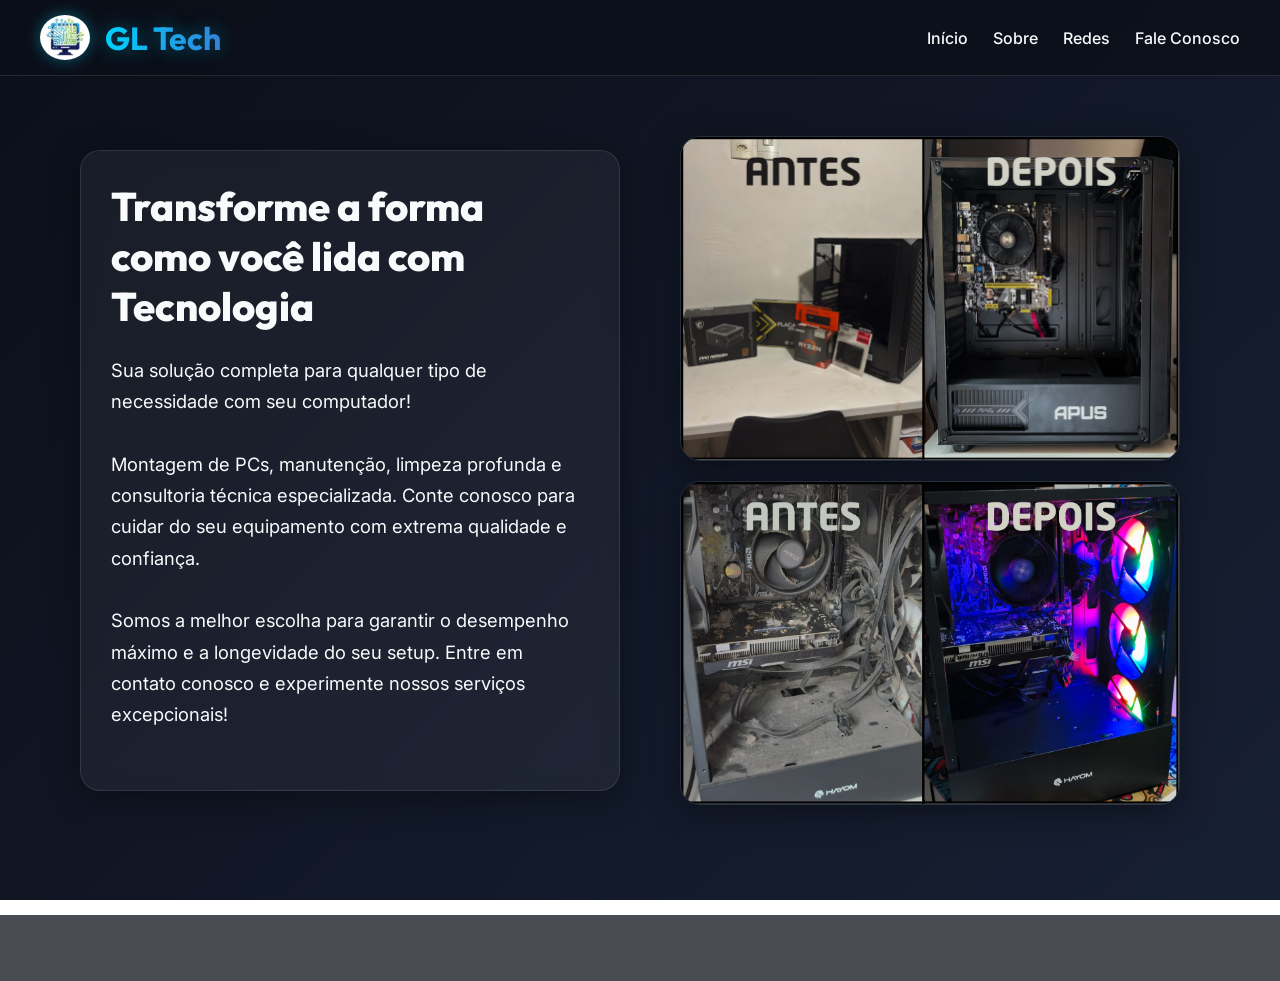
<file: index.html>
<!DOCTYPE html>
<html lang="pt-BR">
<head>
  <meta charset="UTF-8">
  <meta name="viewport" content="width=device-width, initial-scale=1.0">
  <title>GL Tech - Assistência Técnica</title>
  <link rel="stylesheet" href="style.css">
</head>
<body>

<header>
  <div class="logo-container">
    <img src="imagens/Logo GLTech.png" alt="Logo GL Tech" class="logo">
    <h1 class="logo-text">GL Tech</h1>
  </div>
  <nav>
    <a href="index.html">Início</a>
    <a href="sobre.html">Sobre</a>
    <a href="redes.html">Redes</a>
    <a href="contato.html">Fale Conosco</a>
  </nav>
</header>

<main>
  <section class="hero-container">
    <div class="hero-text glass-card">
      <h2>Transforme a forma como você lida com Tecnologia</h2>
      <p class="principal">
          <strong>Sua solução completa para qualquer tipo de necessidade com seu computador!</strong><br><br>
          Montagem de PCs, manutenção, limpeza profunda e consultoria técnica especializada. Conte conosco para cuidar do seu equipamento com extrema qualidade e confiança.<br><br>
          Somos a melhor escolha para garantir o desempenho máximo e a longevidade do seu setup. Entre em contato conosco e experimente nossos serviços excepcionais!
      </p>
    </div>
    
    <div class="hero-gallary">
      <img src="imagens/ANTES&DEPOIS1.500px.png" alt="Antes e Depois Montagem">
      <img src="imagens/ANTES&DEPOISFULL.png" alt="Antes e Depois Limpeza">
    </div>
  </section>
</main>

<footer>
  <p>© 2026 GL Tech - Todos os direitos reservados</p>
</footer>

</body>
</html>
</file>
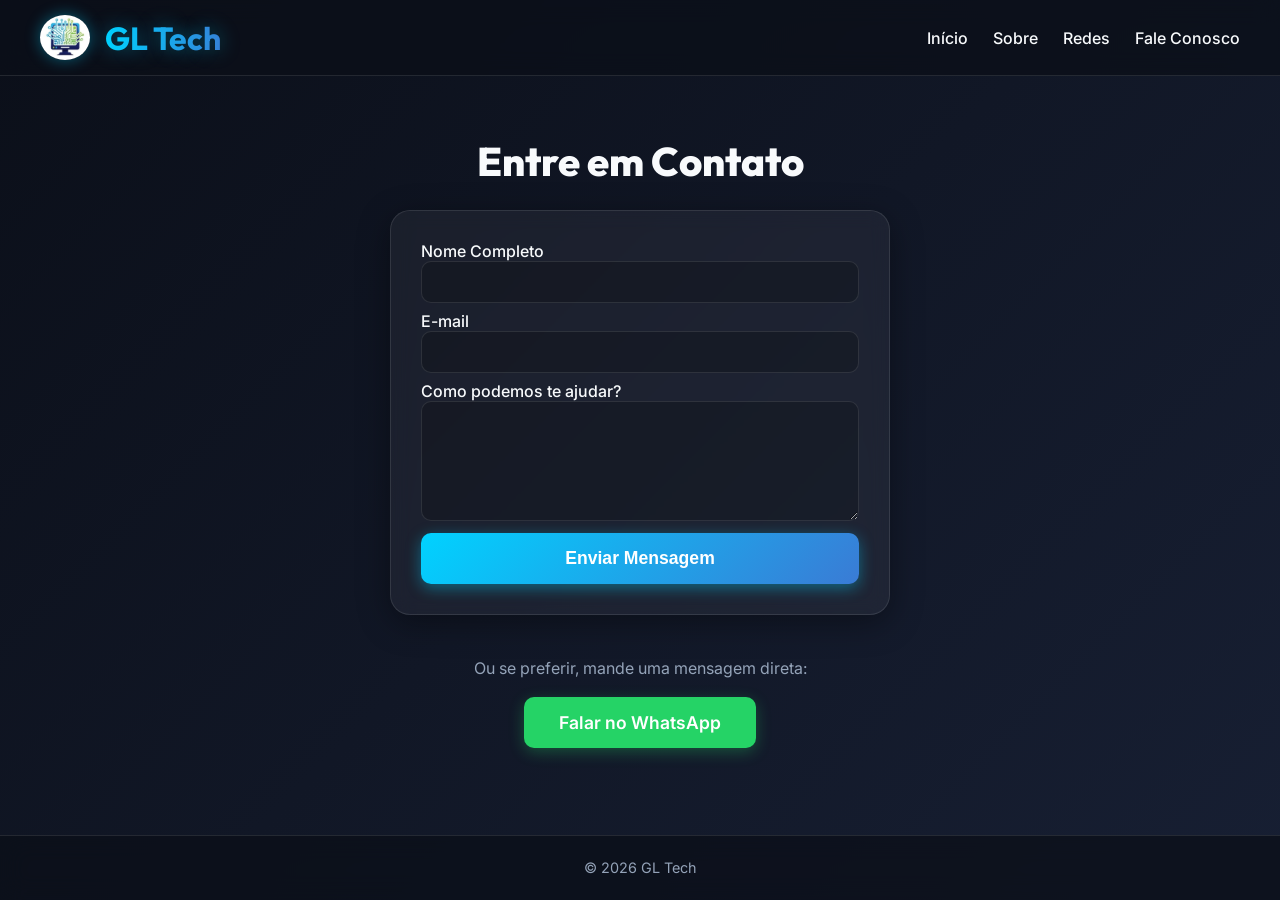
<file: contato.html>
<!DOCTYPE html>
<html lang="pt-BR">
<head>
  <meta charset="UTF-8">
  <meta name="viewport" content="width=device-width, initial-scale=1.0">
  <title>Contato - GL Tech</title>
  <link rel="stylesheet" href="style.css">
</head>
<body>
<header>
  <div class="logo-container">
    <img src="imagens/Logo GLTech.png" alt="Logo GL Tech" class="logo">
    <h1 class="logo-text">GL Tech</h1>
  </div>
  <nav>
    <a href="index.html">Início</a>
    <a href="sobre.html">Sobre</a>
    <a href="redes.html">Redes</a>
    <a href="contato.html">Fale Conosco</a>
  </nav>
</header>

<main>
  <h2>Entre em Contato</h2>
  
  <div class="form-container glass-card">

<form
  action="https://formspree.io/f/xpqonped"
  method="POST"
> <label>
    Nome Completo
    <input type="text" name="name">
</label>
  <label>
    E-mail
    <input type="email" name="email">
  </label>
  <label>
    Como podemos te ajudar?
    <textarea name="mensagem"></textarea>
  </label>
      <button type="submit">Enviar Mensagem</button>
    </form>
  </div>

  <div class="whatsapp-container">
    <p>Ou se preferir, mande uma mensagem direta:</p>
    <a href="https://wa.me/5521972690466" target="_blank" class="whatsapp-btn">
      Falar no WhatsApp
    </a>
  </div>
</main>

<footer>
  <p>© 2026 GL Tech</p>
</footer>
</body>
</html>
</file>
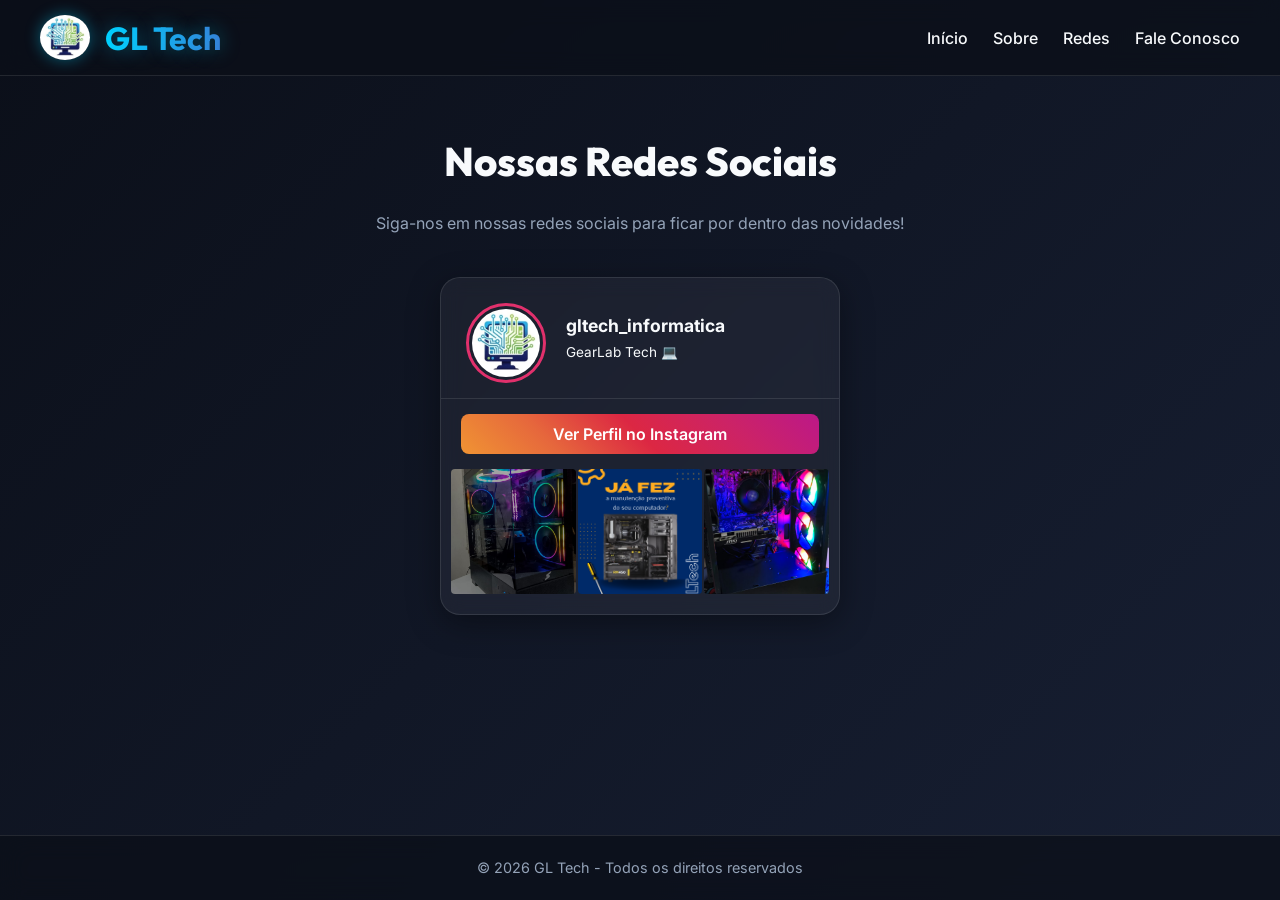
<file: redes.html>
<!DOCTYPE html>
<html lang="pt-BR">
<head>
  <meta charset="UTF-8">
  <meta name="viewport" content="width=device-width, initial-scale=1.0">
  <title>Redes Sociais - GL Tech</title>
  <link rel="stylesheet" href="style.css">
</head>
<body>

<header>
  <div class="logo-container">
    <img src="imagens/Logo GLTech.png" alt="Logo GL Tech" class="logo">
    <h1 class="logo-text">GL Tech</h1>
  </div>
  <nav>
    <a href="index.html">Início</a>
    <a href="sobre.html">Sobre</a>
    <a href="redes.html">Redes</a>
    <a href="contato.html">Fale Conosco</a>
  </nav>
</header>

<main>
  <h2>Nossas Redes Sociais</h2>

  <p class="ig-text">Siga-nos em nossas redes sociais para ficar por dentro das novidades!</p>
  
  <div class="redes-container">
    <div class="glass-card ig-preview">
      <div class="ig-header">
        <img src="imagens/Logo GLTech.png" alt="Logo" class="ig-avatar">
        <div class="ig-info">
          <h3>gltech_informatica</h3>
          <p>GearLab Tech  💻</p>
        </div>
      </div>
      
      <a href="https://www.instagram.com/gltech_informatica?igsh=dDN5OHp1YzUxMnFy" target="_blank" class="ig-follow-btn">Ver Perfil no Instagram</a>
      
      <div class="ig-grid">
        <img src="imagens/PC.jpeg" alt="Post">
        <img src="imagens/Texto do seu parágrafo (2).png" alt="Post">
        <img src="imagens/depois2.jpeg" alt="Post">
      </div>
    </div>
  </div>
</main>

<footer>
  <p>© 2026 GL Tech - Todos os direitos reservados</p>
</footer>

</body>
</html>
</file>
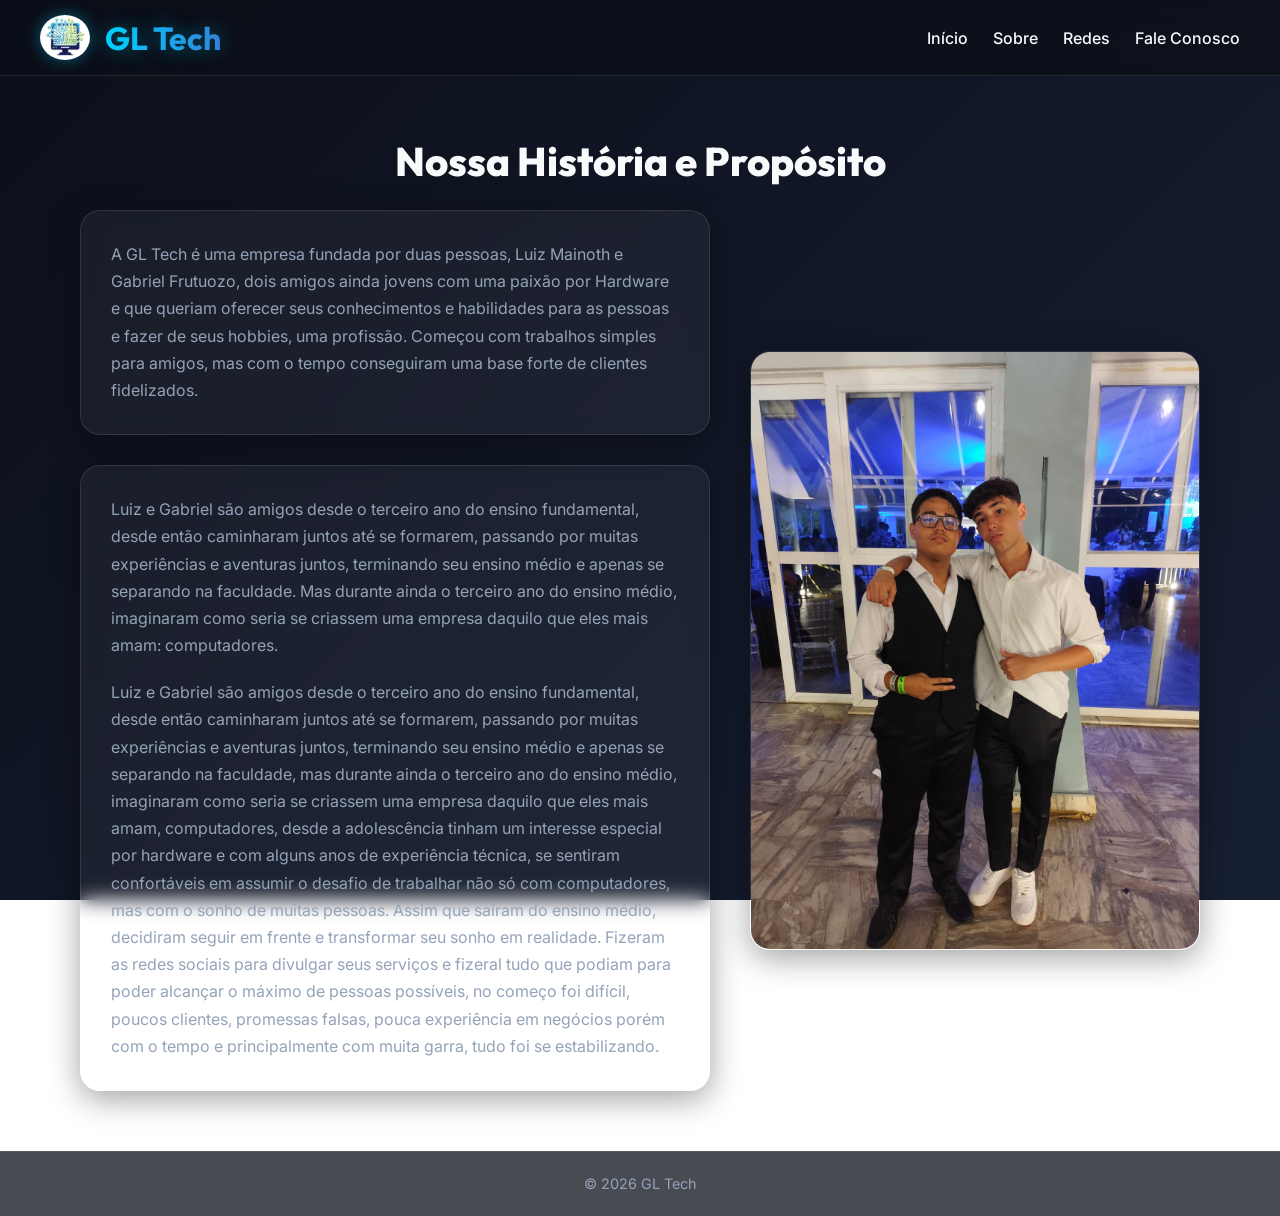
<file: sobre.html>
<!DOCTYPE html>
<html lang="pt-BR">
<head>
  <meta charset="UTF-8">
  <meta name="viewport" content="width=device-width, initial-scale=1.0">
  <title>Sobre - GL Tech</title>
  <link rel="stylesheet" href="style.css">
</head>
<body>
<header>
  <div class="logo-container">
    <img src="imagens/Logo GLTech.png" alt="Logo GL Tech" class="logo">
    <h1 class="logo-text">GL Tech</h1>
  </div>
  <nav>
    <a href="index.html">Início</a>
    <a href="sobre.html">Sobre</a>
    <a href="redes.html">Redes</a>
    <a href="contato.html">Fale Conosco</a>
  </nav>
</header>

<main>
  <h2>Nossa História e Propósito</h2>
  
  <div class="sobre-container">
    <div class="sobre-text">
      <div class="glass-card sobre-card">
        <p>A GL Tech é uma empresa fundada por duas pessoas, Luiz Mainoth e Gabriel Frutuozo, dois amigos ainda jovens com uma paixão por Hardware e que queriam oferecer seus conhecimentos e habilidades para as pessoas e fazer de seus hobbies, uma profissão. Começou com trabalhos simples para amigos, mas com o tempo conseguiram uma base forte de clientes fidelizados.</p>
      </div>
      
      <div class="glass-card sobre-card">
        <p>Luiz e Gabriel são amigos desde o terceiro ano do ensino fundamental, desde então caminharam juntos até se formarem, passando por muitas experiências e aventuras juntos, terminando seu ensino médio e apenas se separando na faculdade. Mas durante ainda o terceiro ano do ensino médio, imaginaram como seria se criassem uma empresa daquilo que eles mais amam: computadores.</p>
        <br>
        <p>Luiz e Gabriel são amigos desde o terceiro ano do ensino fundamental, desde então caminharam juntos até se formarem, passando por muitas experiências e aventuras juntos, terminando seu ensino médio e apenas se separando na faculdade, mas durante ainda o terceiro ano do ensino médio, imaginaram como seria se criassem uma empresa daquilo que eles mais amam, computadores, desde a adolescência tinham um interesse especial por hardware e com alguns anos de experiência técnica, se sentiram confortáveis em assumir o desafio de trabalhar não só com computadores, mas com o sonho de muitas pessoas. Assim que saíram do ensino médio, decidiram seguir em frente e transformar seu sonho em realidade. Fizeram as redes sociais para divulgar seus serviços e fizeral tudo que podiam para poder alcançar o máximo de pessoas possíveis, no começo foi difícil, poucos clientes, promessas falsas, pouca experiência em negócios porém com o tempo e principalmente com muita garra, tudo foi se estabilizando.</p>
      </div>
    </div>
    
    <img src="imagens/WhatsApp Image 2026-04-06 at 21.58.30.jpeg" alt="Luiz e Gabriel" class="amigos">
  </div>
</main>

<footer>
  <p>© 2026 GL Tech</p>
</footer>
</body>
</html>
</file>
<file: style.css>
@import url('https://fonts.googleapis.com/css2?family=Inter:wght@300;400;500;600&family=Outfit:wght@400;700;800&display=swap');

:root {
  --bg-color: #0b0f19;
  --bg-gradient: linear-gradient(135deg, #0b0f19 0%, #171f33 100%);
  --header-bg: rgba(11, 15, 25, 0.75);
  --text-main: #f8fafc;
  --text-muted: #94a3b8;
  --accent-color: #00d2ff;
  --accent-glow: rgba(0, 210, 255, 0.4);
  --accent-hover: #3a7bd5;
  --glass-bg: rgba(255, 255, 255, 0.05);
  --glass-border: rgba(255, 255, 255, 0.1);
  --glass-shadow: 0 8px 32px 0 rgba(0, 0, 0, 0.37);
  --transition-speed: 0.3s;
}

* {
  margin: 0;
  padding: 0;
  box-sizing: border-box;
}

body {
  font-family: 'Inter', sans-serif;
  background: var(--bg-gradient);
  background-attachment: fixed;
  color: var(--text-main);
  min-height: 100vh;
  display: flex;
  flex-direction: column;
}

h1, h2, h3, .logo-text {
  font-family: 'Outfit', sans-serif;
}

/* Aperfeiçoamentos de Tipografia */
h1 {
  font-size: 2rem;
  background: linear-gradient(to right, var(--accent-color), var(--accent-hover));
  -webkit-background-clip: text;
  background-clip: text;
  -webkit-text-fill-color: transparent;
  text-shadow: 0 0 20px var(--accent-glow);
}

h2 {
  font-size: 2.5rem;
  margin-bottom: 1.5rem;
  text-align: center;
  font-weight: 800;
}

p {
  line-height: 1.7;
  color: var(--text-muted);
}

/* Cabeçalho e Navegação */
header {
  position: sticky;
  top: 0;
  z-index: 1000;
  background: var(--header-bg);
  backdrop-filter: blur(12px);
  -webkit-backdrop-filter: blur(12px);
  border-bottom: 1px solid var(--glass-border);
  padding: 15px 40px;
  display: flex;
  justify-content: space-between;
  align-items: center;
}

.logo-container {
  display: flex;
  align-items: center;
  gap: 15px;
}

img.logo {
  height: 45px;
  border-radius: 50%;
  box-shadow: 0 0 15px var(--accent-glow);
}

nav {
  display: flex;
  gap: 25px;
}

nav a {
  color: var(--text-main);
  text-decoration: none;
  font-weight: 500;
  position: relative;
  padding: 5px 0;
  transition: color var(--transition-speed);
}

nav a::after {
  content: '';
  position: absolute;
  bottom: 0;
  left: 0;
  width: 0%;
  height: 2px;
  background: var(--accent-color);
  transition: width var(--transition-speed);
  box-shadow: 0 0 8px var(--accent-glow);
}

nav a:hover {
  color: var(--accent-color);
}

nav a:hover::after {
  width: 100%;
}

/* Main */
main {
  flex: 1;
  padding: 60px 40px;
  max-width: 1200px;
  margin: 0 auto;
  width: 100%;
}

/* Classes de Vidro */
.glass-card {
  background: var(--glass-bg);
  backdrop-filter: blur(10px);
  -webkit-backdrop-filter: blur(10px);
  border: 1px solid var(--glass-border);
  box-shadow: var(--glass-shadow);
  border-radius: 20px;
  padding: 30px;
  transition: transform var(--transition-speed), border-color var(--transition-speed);
}

.glass-card:hover {
  transform: translateY(-5px);
  border-color: rgba(255, 255, 255, 0.2);
}

/* Seção Hero */
.hero-container {
  display: grid;
  grid-template-columns: 1fr 1fr;
  gap: 40px;
  align-items: center;
  margin-bottom: 50px;
}

@media (max-width: 900px) {
  .hero-container {
    grid-template-columns: 1fr;
  }
}

.hero-text h2 {
  text-align: left;
}

.hero-text p.principal {
  font-size: 1.15rem;
  color: var(--text-main);
  margin-bottom: 30px;
}

.hero-text strong {
  font-weight: 400;
}

/* Img Gallerie */
.hero-gallary {
  display: flex;
  flex-direction: column;
  gap: 20px;
}

.hero-gallary img, img.amigos {
  width: 100%;
  max-width: 500px;
  border-radius: 20px;
  object-fit: cover;
  box-shadow: var(--glass-shadow);
  transition: transform var(--transition-speed) ease-in-out;
  border: 1px solid var(--glass-border);
}

.hero-gallary img:hover, img.amigos:hover {
  transform: scale(1.03);
}

.hero-gallary img {
  align-self: center;
}

/* Sobre Nós Page */
.sobre-container {
  display: flex;
  flex-direction: row;
  justify-content: center;
  align-items: center;
  gap: 40px;
}

.sobre-text {
  display: flex;
  flex-direction: column;
  gap: 30px;
  flex: 1;
}

.sobre-card {
  width: 100%;
}

img.amigos {
  margin-top: 0;
  max-width: 450px;
  flex-shrink: 0;
}

@media (max-width: 900px) {
  .sobre-container {
    flex-direction: column;
  }
}

/* Forms */
.form-container {
  max-width: 500px;
  margin: 0 auto;
}

.form-group {
  margin-bottom: 20px;
  text-align: left;
}

label {
  display: block;
  margin-bottom: 8px;
  font-weight: 500;
  color: var(--text-main);
}

input, textarea {
  width: 100%;
  padding: 12px 15px;
  background: rgba(0, 0, 0, 0.2);
  border: 1px solid var(--glass-border);
  border-radius: 10px;
  color: white;
  font-family: 'Inter', sans-serif;
  transition: border-color var(--transition-speed), box-shadow var(--transition-speed);
}

input:focus, textarea:focus {
  outline: none;
  border-color: var(--accent-color);
  box-shadow: 0 0 10px var(--accent-glow);
}

textarea {
  min-height: 120px;
  resize: vertical;
}

button[type="submit"] {
  width: 100%;
  padding: 15px;
  background: linear-gradient(135deg, var(--accent-color) 0%, var(--accent-hover) 100%);
  border: none;
  border-radius: 10px;
  color: white;
  font-weight: 600;
  font-size: 1.1rem;
  cursor: pointer;
  box-shadow: 0 4px 15px var(--accent-glow);
  transition: transform 0.2s, box-shadow 0.2s;
}

button[type="submit"]:hover {
  transform: translateY(-2px);
  box-shadow: 0 6px 20px rgba(0, 210, 255, 0.6);
}

button[type="submit"]:active {
  transform: translateY(1px);
}

/* Footer */
footer {
  text-align: center;
  padding: 20px;
  background: var(--header-bg);
  border-top: 1px solid var(--glass-border);
  backdrop-filter: blur(12px);
  color: var(--text-muted);
  font-size: 0.9rem;
}

/* Redes Sociais */
.redes-container {
  display: flex;
  justify-content: center;
  align-items: center;
  gap: 30px;
  margin-top: 40px;
}

.rede-card {
  display: flex;
  flex-direction: column;
  align-items: center;
  text-align: center;
  gap: 15px;
  text-decoration: none;
  max-width: 400px;
  width: 100%;
}

.rede-card h3 {
  font-size: 1.8rem;
  color: #E1306C;
  font-family: 'Outfit', sans-serif;
}

.rede-card p {
  color: var(--text-muted);
}

.rede-card span {
  font-weight: bold;
  color: var(--accent-color);
  font-size: 1.2rem;
}

.rede-card:hover {
  border-color: #E1306C;
  box-shadow: 0 8px 32px 0 rgba(225, 48, 108, 0.2);
}

/* Instagram Preview */
.ig-preview {
  max-width: 400px;
  width: 100%;
  padding: 0;
  overflow: hidden;
  display: flex;
  flex-direction: column;
}

.ig-header {
  display: flex;
  align-items: center;
  gap: 20px;
  padding: 25px 25px 15px 25px;
  border-bottom: 1px solid var(--glass-border);
}

.ig-avatar {
  width: 80px;
  height: 80px;
  border-radius: 50%;
  border: 3px solid #E1306C;
  padding: 3px;
  object-fit: cover;
}

.ig-info {
  text-align: left;
}

.ig-info h3 {
  font-family: 'Inter', sans-serif;
  font-size: 1.1rem;
  margin-bottom: 5px;
}

.ig-info p {
  font-size: 0.85rem;
  color: var(--text-main);
  margin-bottom: 8px;
}

.ig-stats {
  font-size: 0.85rem;
  color: var(--text-muted);
}

.ig-stats strong {
  color: var(--text-main);
}

.ig-follow-btn {
  display: block;
  margin: 15px 20px;
  background: linear-gradient(45deg, #f09433 0%, #e6683c 25%, #dc2743 50%, #cc2366 75%, #bc1888 100%);
  color: white;
  text-align: center;
  padding: 10px;
  border-radius: 8px;
  text-decoration: none;
  font-weight: 600;
  transition: transform 0.2s, opacity 0.2s;
}

.ig-follow-btn:hover {
  transform: translateY(-2px);
  opacity: 0.9;
  color: white;
}

.ig-grid {
  display: grid;
  grid-template-columns: repeat(3, 1fr);
  gap: 2px;
  padding: 0 10px 20px 10px;
}

.ig-grid img {
  width: 100%;
  aspect-ratio: 1 / 1;
  object-fit: cover;
  transition: filter 0.3s;
  border-radius: 4px;
}

.ig-grid img:hover {
  filter: brightness(1.2);
}

.ig-text {
  text-align: center;
}

/* WhatsApp Button */
.whatsapp-container {
  text-align: center;
  margin-top: 40px;
}

.whatsapp-container p {
  margin-bottom: 15px;
  color: var(--text-muted);
}

.whatsapp-btn {
  display: inline-block;
  background-color: #25D366;
  color: #fff;
  padding: 15px 35px;
  border-radius: 10px;
  text-decoration: none;
  font-weight: 600;
  font-size: 1.1rem;
  box-shadow: 0 4px 15px rgba(37, 211, 102, 0.3);
  transition: transform 0.2s, box-shadow 0.2s;
}

.whatsapp-btn:hover {
  transform: translateY(-2px);
  box-shadow: 0 6px 20px rgba(37, 211, 102, 0.5);
  color: #fff;
}
</file>
